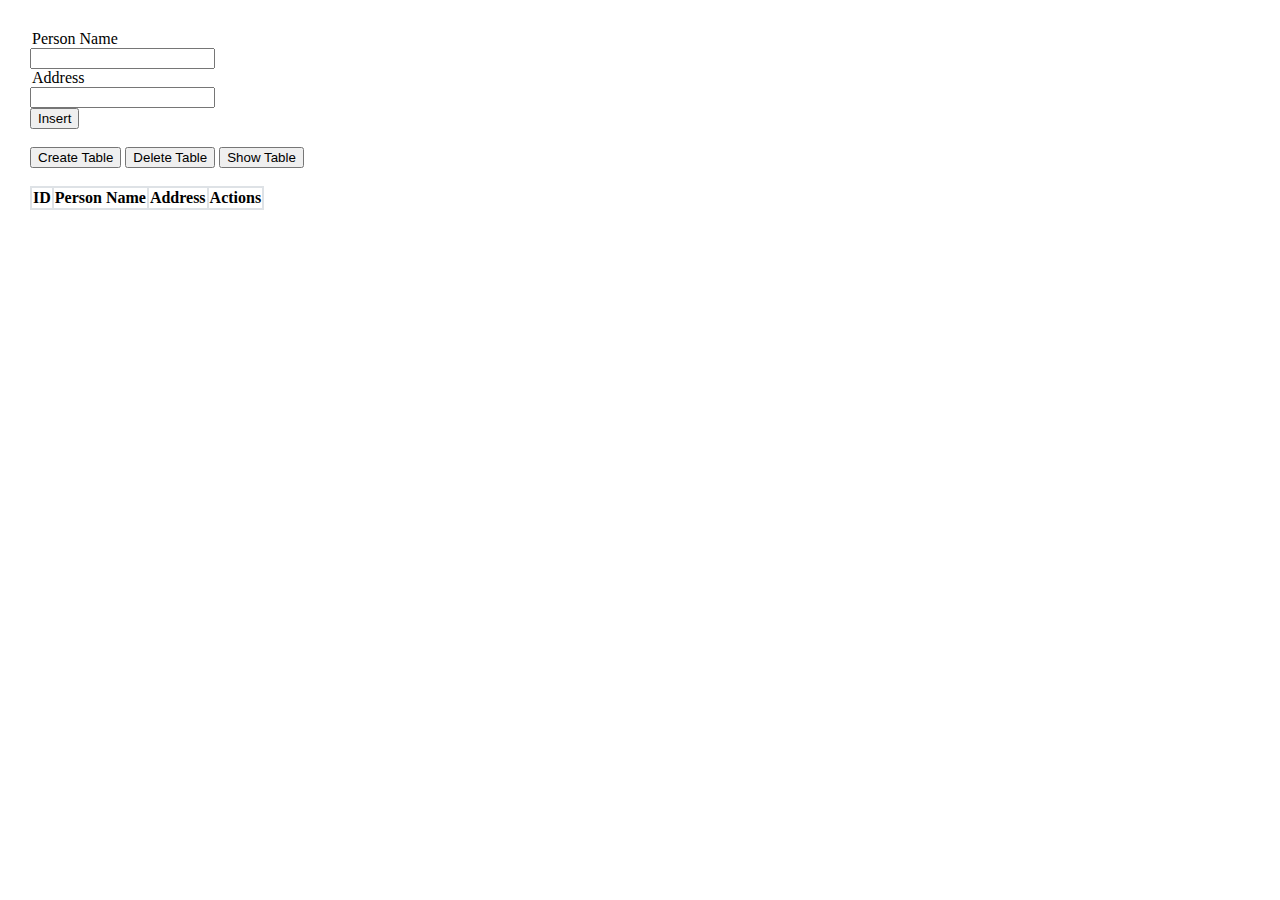
<file: coba2/crud.html>
<!DOCTYPE html>
<html lang="en">
	<head>
		<meta charset="UTF-8" />
		<meta http-equiv="X-UA-Compatible" content="IE=edge" />
		<meta name="viewport" content="width=device-width, initial-scale=1.0" />
		<script
			type="text/javascript"
			src="https://code.jquery.com/jquery-3.6.0.js"
			integrity="sha256-H+K7U5CnXl1h5ywQfKtSj8PCmoN9aaq30gDh27Xc0jk="
			crossorigin="anonymous"
		></script>
		<title>CROD Website</title>
		<style></style>
		<link
			href="https://cdn.jsdelivr.net/npm/bootstrap@5.0.2/dist/css/bootstrap.min.css"
			rel="stylesheet"
			integrity="sha384-EVSTQN3/azprG1Anm3QDgpJLIm9Nao0Yz1ztcQTwFspd3yD65VohhpuuCOmLASjC"
			crossorigin="anonymous"
		/>
	</head>
	<body style="margin: 30px">
		<div class="container col-6">
			<div class="row">
				<form>
					<legend>Person Name</legend>
					<input type="text" class="form-control" name="" id="personName" />

					<legend>Address</legend>
					<input type="text" class="form-control" name="" id="address" />
					<br />
					<div class="d-grid">
						<button type="button" class="btn btn-primary" id="insert">
							Insert
						</button>
					</div>
				</form>
			</div>
			<br />
			<button class="btn btn-warning" id="create">Create Table</button>
			<button class="btn btn-danger" id="delete">Delete Table</button>
			<button class="btn btn-success" id="show">Show Table</button>
			<br /><br />
			<table border="1px" cellspacing="0" bordercolor="#DEE2E6">
				<thead>
					<tr>
						<th>ID</th>
						<th>Person Name</th>
						<th>Address</th>
						<th>Actions</th>
					</tr>
				</thead>
				<tbody id="tablejil"></tbody>
			</table>
		</div>
		<script text="text/javascript">
			let db = openDatabase(
				"db.takjil",
				"2.0",
				"Takjil DataBase",
				2 * 1024 * 1024
			);

			function edit(id, address) {
				// console.log($("#tablejil").children());
				db.transaction(function (transaction) {
					var sql = "SELECT * FROM takjil WHERE id=" + id;
					transaction.executeSql(
						sql,
						undefined,
						function (transaction, result) {}
					);
				});
			}

			$(function () {
				// loadData();
				$("#create").click(function () {
					db.transaction(function (transaction) {
						let sql =
							"CREATE TABLE takjil" +
							"(id INTEGER NOT NULL PRIMARY KEY AUTOINCREMENT," +
							"personName VARCHAR(100) NOT NULL," +
							"address VARCHAR(100) NOT NULL)";
						transaction.executeSql(
							sql,
							undefined,
							function () {
								alert("TABLE IS CREATED SUCCESSFULLY");
							},
							function (transaction, err) {
								alert(err.message);
							}
						);
					});
				});

				$("#delete").click(function () {
					if (!confirm("Are you sure to delete this table ?", "")) return;
					db.transaction(function (transaction) {
						let sql = "DROP TABLE takjil";
						transaction.executeSql(
							sql,
							undefined,
							function () {
								alert("TABLE IS DELETED SUCCESSFULLY");
							},
							function (transaction, err) {
								alert(err.message);
							}
						);
					});
				});

				$("#insert").click(function () {
					let personName = $("#personName").val();
					let address = $("#address").val();
					db.transaction(function (transaction) {
						let sql = "INSERT INTO takjil(personName, address) VALUES(?, ?)";
						transaction.executeSql(
							sql,
							[personName, address],
							function () {
								alert("ITEM IS ADDED SUCCESSFULLY");
							},
							function (transaction, err) {
								alert(err.message);
							}
						);
					});
				});

				$("#show").click(function () {
					loadData();
				});

				function loadData() {
					$("#tablejil").children().remove();
					db.transaction(function (transaction) {
						var sql = "SELECT * FROM takjil ORDER BY id ASC";
						transaction.executeSql(
							sql,
							undefined,
							function (transaction, result) {
								//console.log(result.rows);
								if (result.rows.length) {
									for (var i = 0; i < result.rows.length; i++) {
										var row = result.rows[i];
										var id = row.id;
										var personName = row.personName;
										var address = row.address;
										var btnEdit =
											'<button class="btn btn-warning"   onclick="edit(' +
											id +
											"," +
											address +
											')">Edit</button>';
										var btnDelete =
											'<button class="btn btn-danger"  onclick="delete(' +
											id +
											"," +
											address +
											')">Delete</button>';
										$("#tablejil").append(
											"<tr><td>" +
												id +
												"</td><td>" +
												personName +
												"</td><td>" +
												address +
												'</td><td align = "center">' +
												btnEdit +
												" " +
												btnDelete +
												"</td></tr>"
										);
									}
								} else {
									$("#tablejil").append(
										'<tr><td colspan="3" align="center">No Data Found</tr></td>'
									);
								}
							},
							function (transaction, err) {
								alert("No table found, You must create table first");
							}
						);
					});
				}
			});
		</script>
	</body>
</html>
</file>
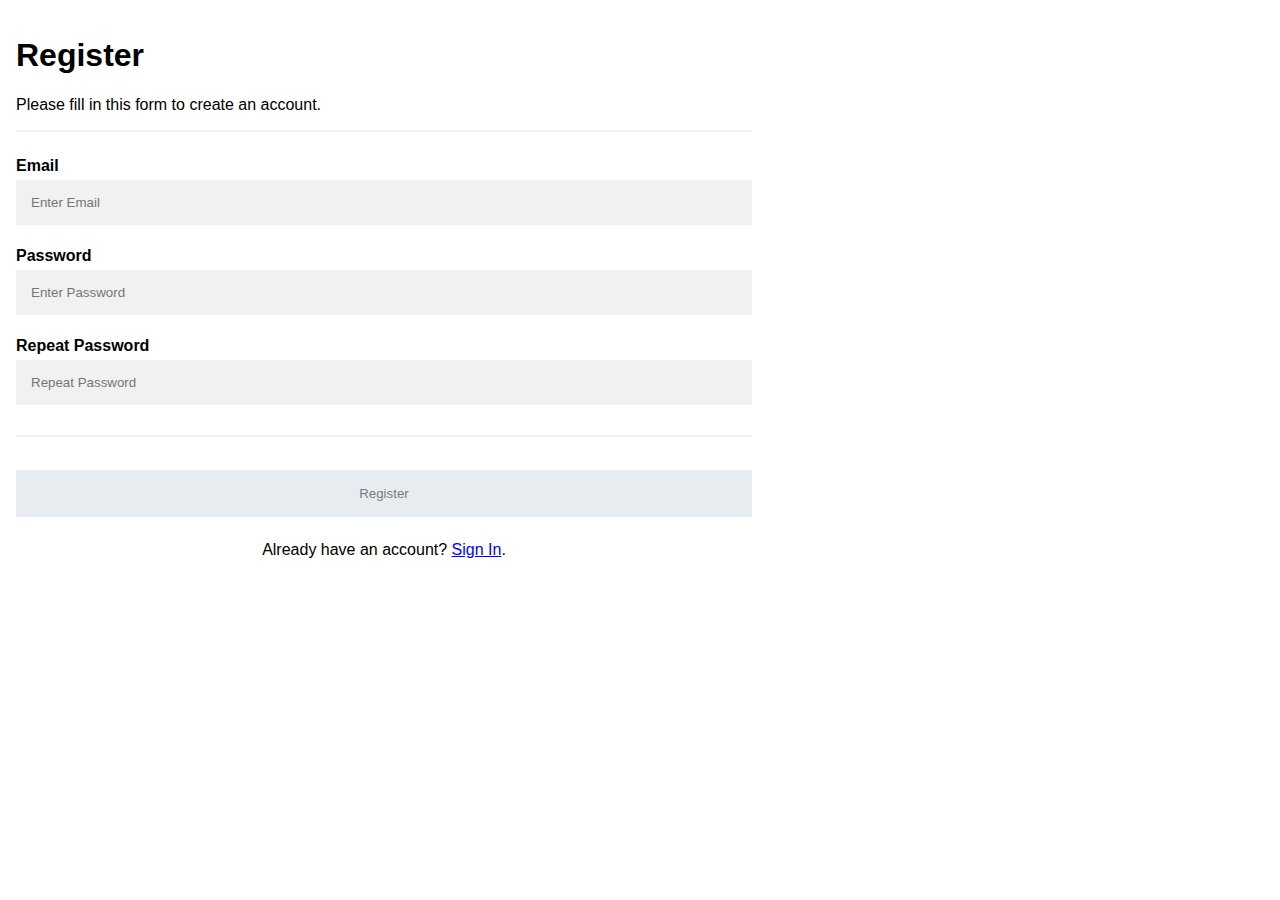
<file: coba2/signup.html>
<!DOCTYPE html>
<html>
	<head>
		<meta name="viewport" content="width=device-width, initial-scale=1" />
		<style>
			body {
				font-family: Arial, Helvetica, sans-serif;
				background-image: url(https://s-media-cache-ak0.pinimg.com/originals/51/ed/c0/51edc046eb80046ee4755ee71d0f19ca.jpg);
				margin: 0;
				padding: 0;
				align-items: center;
				position: relative;
			}

			* {
				box-sizing: border-box;
			}

			/* Add padding to containers */
			.container {
				/* position: absolute;
				top: 50%;
				left: 50%; */
				/* transform: translate(-50%, -50%); */
				margin: 0;
				padding: 16px;
				background-color: white;
				width: 60vmax;
				border-radius: 2%;
			}

			/* Full-width input fields */
			input[type="text"],
			input[type="password"] {
				width: 100%;
				padding: 15px;
				margin: 5px 0 22px 0;
				display: inline-block;
				border: none;
				background: #f1f1f1;
			}

			input[type="text"]:focus,
			input[type="password"]:focus {
				background-color: #ddd;
				outline: none;
			}

			/* Overwrite default styles of hr */
			hr {
				border: 1px solid #f1f1f1;
				margin-bottom: 25px;
			}

			/* Set a style for the submit button */
			.registerbtn {
				background-color: #d7e0e7;
				color: #182127;
				padding: 16px 20px;
				margin: 8px 0;
				border: none;
				cursor: pointer;
				width: 100%;
				opacity: 0.6;
			}

			.registerbtn:hover {
				opacity: 1;
			}

			/* Add a blue text color to links */
			a {
				color: dodgerblue;
			}

			.signin {
				text-align: center;
			}

			/* Add Zoom Animation */
			.animate {
				-webkit-animation: animatezoom 0.6s;
				animation: animatezoom 0.6s;
			}

			@-webkit-keyframes animatezoom {
				from {
					-webkit-transform: scale(0);
				}
				to {
					-webkit-transform: scale(1);
				}
			}

			@keyframes animatezoom {
				from {
					transform: scale(0);
				}
				to {
					transform: scale(1);
				}
			}

			/* Change styles for span and cancel button on extra small screens */
			@media screen and (max-width: 300px) {
				span.psw {
					display: block;
					float: none;
				}
				.cancelbtn {
					width: 100%;
				}
			}
		</style>
	</head>
	<body>
		<form>
			<div class="container">
				<h1>Register</h1>
				<p>Please fill in this form to create an account.</p>
				<hr />

				<label for="email"><b>Email</b></label>
				<input
					type="text"
					placeholder="Enter Email"
					name="email"
					id="email"
					required
				/>

				<label for="psw"><b>Password</b></label>
				<input
					type="password"
					placeholder="Enter Password"
					name="psw"
					id="psw"
					required
				/>

				<label for="psw-repeat"><b>Repeat Password</b></label>
				<input
					type="password"
					placeholder="Repeat Password"
					name="psw-repeat"
					id="psw-repeat"
					required
				/>
				<hr />

				<button type="submit" class="registerbtn">Register</button>
				<div class="signin">
					<p>
						Already have an account?
						<span
							style="color: blue; text-decoration: underline; cursor: pointer"
							onclick="document.getElementById('id01').style.display = 'block';"
							>Sign In</span
						>.
					</p>
				</div>
			</div>
		</form>

		<script></script>
	</body>
</html>
</file>
